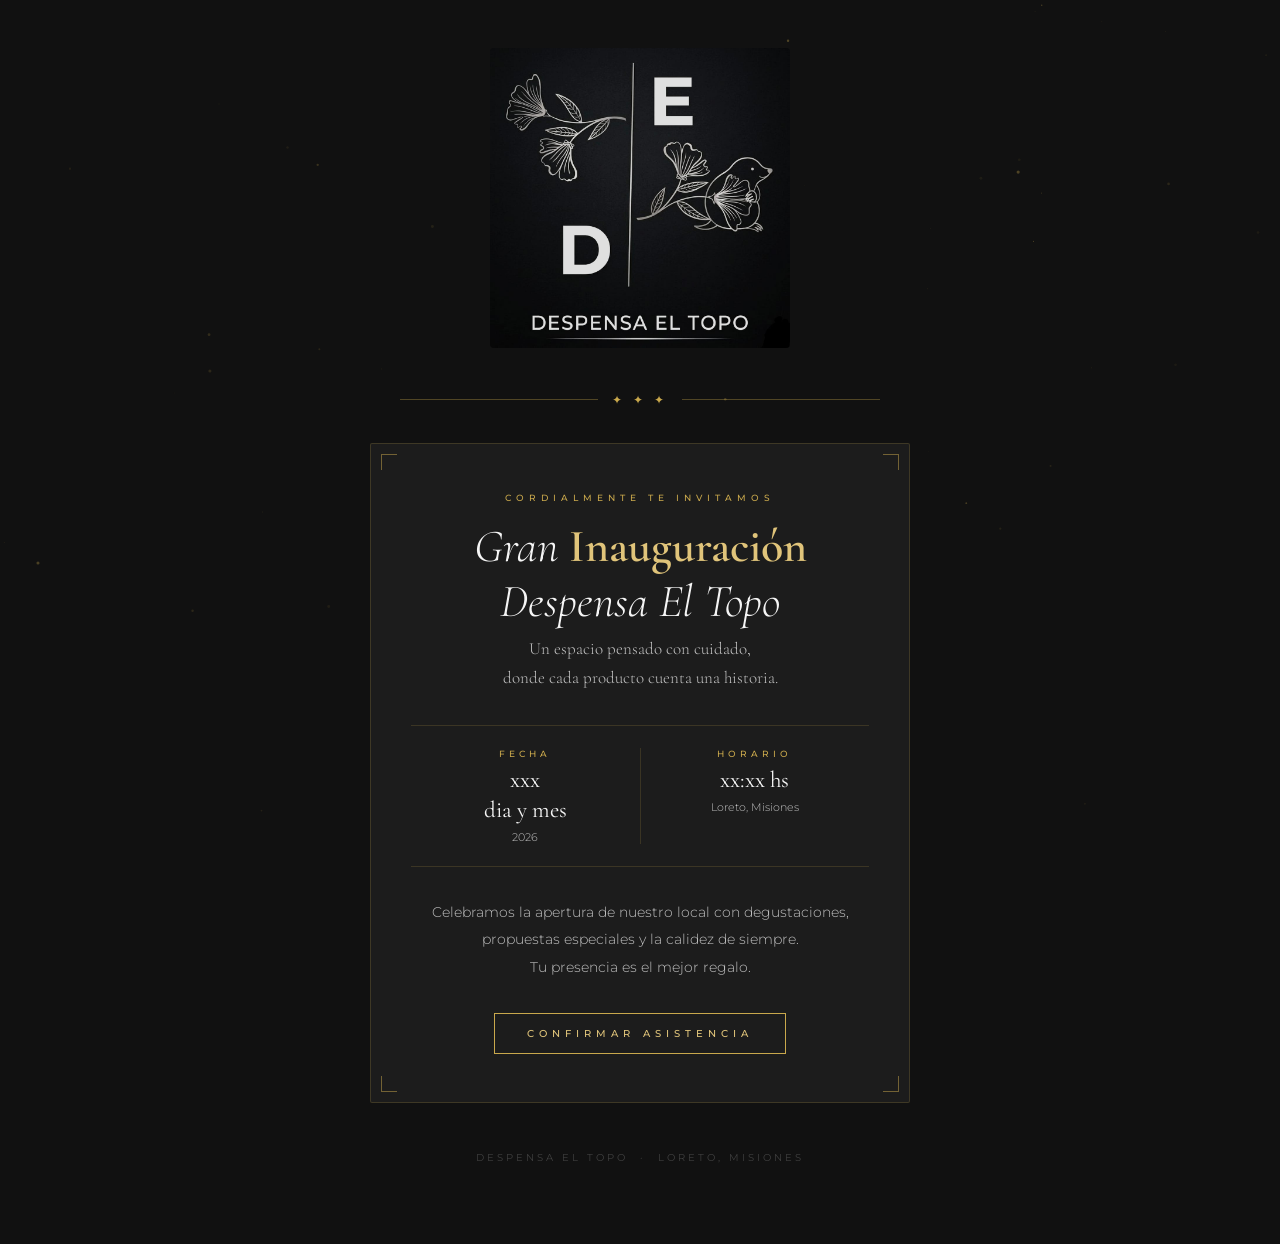
<file: index.html>
<!DOCTYPE html>
<html lang="es">
<head>
  <meta charset="UTF-8" />
  <meta name="viewport" content="width=device-width, initial-scale=1.0" />
  <title>Inauguración – Despensa El Topo</title>

  <!-- Tipografías -->
  <link
    href="https://fonts.googleapis.com/css2?family=Cormorant+Garamond:ital,wght@0,300;0,400;0,600;1,300;1,400&family=Montserrat:wght@300;400;500;600&display=swap"
    rel="stylesheet"
  />

  <!-- Estilos -->
  <link rel="stylesheet" href="styles.css" />
</head>
<body>

<!-- ══════════════════════════════════════════
     FONDO: partículas animadas
══════════════════════════════════════════ -->
<canvas id="particles"></canvas>


<!-- ══════════════════════════════════════════
     CONTENIDO PRINCIPAL
══════════════════════════════════════════ -->
<main class="page">

  <!-- Logo -->
  <div class="logo-wrap">
    <img src="[data-uri]" alt="Logo Despensa El Topo" />
  </div>

  <!-- Separador decorativo -->
  <div class="sep" aria-hidden="true">
    <div class="sep-line"></div>
    <span class="sep-icon">✦ ✦ ✦</span>
    <div class="sep-line"></div>
  </div>

  <!-- Tarjeta de invitación -->
  <article class="card">
    <div class="card-inner">

      <p class="eyebrow">Cordialmente te invitamos</p>

      <h1 class="headline">
        Gran <em>Inauguración</em><br>Despensa El Topo
      </h1>

      <p class="subtitulo">
        Un espacio pensado con cuidado,<br>
        donde cada producto cuenta una historia.
      </p>

      <!-- Detalles del evento -->
      <div class="detalles">
        <div class="detalle">
          <p class="detalle-label">Fecha</p>
          <p class="detalle-valor">xxx<br>dia y mes</p>
          <p class="detalle-sub">2026</p>
        </div>
        <div class="detalle-sep" aria-hidden="true"></div>
        <div class="detalle">
          <p class="detalle-label">Horario</p>
          <p class="detalle-valor">xx:xx hs</p>
          <p class="detalle-sub">Loreto, Misiones</p>
        </div>
      </div>

      <p class="cuerpo">
        Celebramos la apertura de nuestro local con degustaciones,<br>
        propuestas especiales y la calidez de siempre.<br>
        Tu presencia es el mejor regalo.
      </p>

      <a class="cta" href="#" role="button">Confirmar asistencia</a>

    </div>
  </article>

  <!-- Pie de página -->
  <footer class="footer">
    <p class="footer-texto">Despensa El Topo &nbsp;·&nbsp; Loreto, Misiones</p>
  </footer>

</main>


<!-- ══════════════════════════════════════════
     MODAL: confirmación de asistencia
══════════════════════════════════════════ -->
<div
  class="modal-overlay"
  id="modal"
  role="dialog"
  aria-modal="true"
  aria-labelledby="modal-heading"
>
  <!-- Fondo semi-transparente / cierre al hacer click fuera -->
  <div class="modal-backdrop" id="modal-backdrop"></div>

  <!-- Tarjeta del modal -->
  <div class="modal-card">
    <div class="modal-card-inner">

      <img class="modal-logo" id="modal-logo" src="" alt="Despensa El Topo" />

      <div class="modal-sep" aria-hidden="true">
        <div class="modal-sep-line"></div>
        <span class="modal-sep-icon">✦</span>
        <div class="modal-sep-line"></div>
      </div>

      <p class="modal-title" id="modal-heading">
        ¡<em>Te estaremos</em><br>esperando!
      </p>

      <p class="modal-sub">
        Tu confirmación nos llena de alegría.<br>
        Nos vemos el
        <strong style="color: var(--dorado-claro); font-weight: 500;">dia y mes</strong>
        a las
        <strong style="color: var(--dorado-claro); font-weight: 500;">xx : xx hs</strong><br>
        en Loreto, Misiones.
      </p>

      <button class="modal-close" id="modal-close">Cerrar ✦</button>

    </div>
  </div>
</div>


<!-- Scripts -->
<script src="main.js"></script>

</body>
</html>
</file>
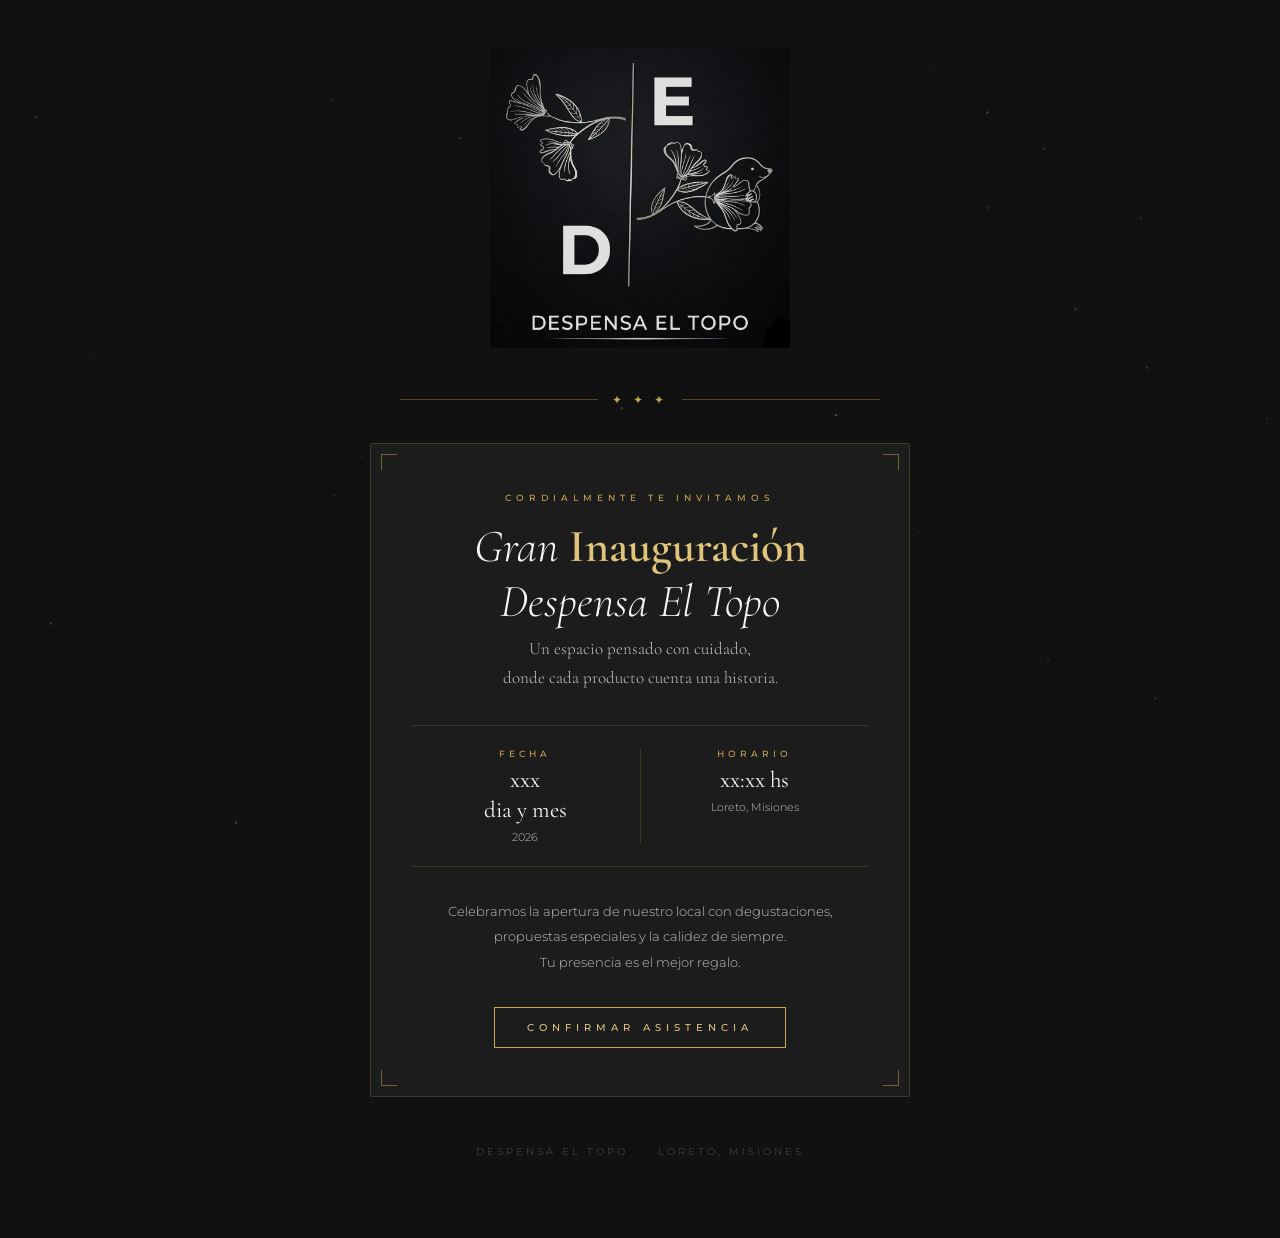
<file: invitacion-despensa-el-topo.html>
<!DOCTYPE html>
<html lang="es">
<head>
  <meta charset="UTF-8" />
  <meta name="viewport" content="width=device-width, initial-scale=1.0" />
  <title>Inauguración – Despensa El Topo</title>
  <link href="https://fonts.googleapis.com/css2?family=Cormorant+Garamond:ital,wght@0,300;0,400;0,600;1,300;1,400&family=Montserrat:wght@300;400;500;600&display=swap" rel="stylesheet" />
  <style>
    *, *::before, *::after { box-sizing: border-box; margin: 0; padding: 0; }

    :root {
      --negro: #111111;
      --gris-oscuro: #1c1c1c;
      --plata: #c0c0c0;
      --plata-claro: #e2e2e2;
      --dorado: #c9a84c;
      --dorado-claro: #e0c47a;
      --blanco: #f5f5f5;
    }

    html, body {
      background: var(--negro);
      color: var(--plata-claro);
      font-family: 'Montserrat', sans-serif;
      overflow-x: hidden;
    }

    #particles {
      position: fixed;
      inset: 0;
      pointer-events: none;
      z-index: 0;
    }

    .page {
      position: relative;
      z-index: 1;
      min-height: 100vh;
      display: flex;
      flex-direction: column;
      align-items: center;
      padding: 48px 20px 80px;
    }

    /* ── LOGO ── */
    .logo-wrap {
      opacity: 0;
      animation: fadeUp 1.2s ease forwards;
      animation-delay: 0.3s;
      margin-bottom: 44px;
      width: min(300px, 80vw);
    }
    .logo-wrap img {
      width: 100%;
      height: auto;
      display: block;
      border-radius: 4px;
    }

    /* ── SEPARADOR ── */
    .sep {
      display: flex;
      align-items: center;
      gap: 14px;
      width: 100%;
      max-width: 480px;
      margin-bottom: 36px;
      opacity: 0;
      animation: fadeUp 1s ease forwards;
      animation-delay: 1.1s;
    }
    .sep-line { flex: 1; height: 1px; background: var(--dorado); opacity: 0.35; }
    .sep-icon { color: var(--dorado); font-size: 12px; letter-spacing: 4px; }

    /* ── TARJETA ── */
    .card {
      background: var(--gris-oscuro);
      border: 1px solid rgba(201,168,76,0.2);
      border-radius: 2px;
      padding: 48px 40px;
      max-width: 540px;
      width: 100%;
      text-align: center;
      position: relative;
      opacity: 0;
      animation: fadeUp 1s ease forwards;
      animation-delay: 1.4s;
    }
    .card::before, .card::after,
    .card-inner::before, .card-inner::after {
      content: '';
      position: absolute;
      width: 16px; height: 16px;
      border-color: rgba(201,168,76,0.5);
      border-style: solid;
    }
    .card::before  { top:10px; left:10px;   border-width:1px 0 0 1px; }
    .card::after   { top:10px; right:10px;  border-width:1px 1px 0 0; }
    .card-inner::before { bottom:10px; left:10px;  border-width:0 0 1px 1px; }
    .card-inner::after  { bottom:10px; right:10px; border-width:0 1px 1px 0; }

    .eyebrow {
      font-size: 9px;
      font-weight: 500;
      letter-spacing: 5px;
      text-transform: uppercase;
      color: var(--dorado);
      margin-bottom: 16px;
    }
    .headline {
      font-family: 'Cormorant Garamond', serif;
      font-size: clamp(26px, 6.5vw, 46px);
      font-weight: 300;
      font-style: italic;
      color: var(--blanco);
      line-height: 1.2;
      margin-bottom: 6px;
    }
    .headline em {
      font-style: normal;
      font-weight: 600;
      color: var(--dorado-claro);
    }
    .subtitulo {
      font-family: 'Cormorant Garamond', serif;
      font-size: clamp(13px, 2.8vw, 17px);
      font-weight: 300;
      color: var(--plata);
      margin-bottom: 32px;
      line-height: 1.7;
    }

    .detalles {
      display: grid;
      grid-template-columns: 1fr 1px 1fr;
      margin: 32px 0;
      border-top: 1px solid rgba(201,168,76,0.18);
      border-bottom: 1px solid rgba(201,168,76,0.18);
      padding: 22px 0;
    }
    .detalle-sep { background: rgba(201,168,76,0.18); }
    .detalle { padding: 0 18px; }
    .detalle-label {
      font-size: 9px;
      letter-spacing: 4px;
      text-transform: uppercase;
      color: var(--dorado);
      margin-bottom: 7px;
      font-weight: 500;
    }
    .detalle-valor {
      font-family: 'Cormorant Garamond', serif;
      font-size: clamp(17px, 3.8vw, 23px);
      font-weight: 400;
      color: var(--blanco);
      line-height: 1.3;
    }
    .detalle-sub {
      font-size: 11px;
      color: var(--plata);
      margin-top: 4px;
      font-weight: 300;
    }

    .cuerpo {
      font-size: clamp(12px, 2.5vw, 13px);
      font-weight: 300;
      line-height: 1.95;
      color: var(--plata);
      margin-bottom: 32px;
    }

    .cta {
      display: inline-block;
      border: 1px solid var(--dorado);
      color: var(--dorado-claro);
      font-size: 10px;
      font-weight: 500;
      letter-spacing: 5px;
      text-transform: uppercase;
      text-decoration: none;
      padding: 13px 32px;
      transition: background 0.3s, color 0.3s;
      cursor: pointer;
    }
    .cta:hover { background: var(--dorado); color: var(--negro); }

    .footer {
      margin-top: 48px;
      opacity: 0;
      animation: fadeUp 1s ease forwards;
      animation-delay: 2s;
    }
    .footer-texto {
      font-size: 10px;
      letter-spacing: 3px;
      text-transform: uppercase;
      color: rgba(200,200,200,0.25);
    }

    @keyframes fadeUp {
      from { opacity:0; transform:translateY(18px); }
      to   { opacity:1; transform:translateY(0); }
    }

    @media (max-width: 480px) {
      .card { padding: 36px 22px; }
      .detalles { grid-template-columns: 1fr; gap: 18px; }
      .detalle-sep { display: none; }
      .detalle { border-bottom: 1px solid rgba(201,168,76,0.13); padding-bottom: 18px; }
      .detalle:last-child { border-bottom: none; padding-bottom: 0; }
    }

    /* ── MODAL OVERLAY ── */
    .modal-overlay {
      position: fixed;
      inset: 0;
      z-index: 100;
      display: flex;
      align-items: center;
      justify-content: center;
      opacity: 0;
      pointer-events: none;
      transition: opacity 0.4s ease;
    }
    .modal-overlay.active {
      opacity: 1;
      pointer-events: all;
    }

    /* fondo borroso */
    .modal-backdrop {
      position: absolute;
      inset: 0;
      backdrop-filter: blur(8px) brightness(0.45);
      -webkit-backdrop-filter: blur(8px) brightness(0.45);
      background: rgba(10, 10, 10, 0.55);
    }

    /* tarjeta del modal */
    .modal-card {
      position: relative;
      z-index: 1;
      background: var(--gris-oscuro);
      border: 1px solid rgba(201,168,76,0.35);
      border-radius: 2px;
      padding: 52px 44px;
      max-width: 420px;
      width: 90vw;
      text-align: center;
      transform: translateY(28px) scale(0.97);
      transition: transform 0.4s ease, opacity 0.4s ease;
      opacity: 0;
    }
    .modal-overlay.active .modal-card {
      transform: translateY(0) scale(1);
      opacity: 1;
    }

    /* esquinas decorativas del modal */
    .modal-card::before, .modal-card::after,
    .modal-card-inner::before, .modal-card-inner::after {
      content: '';
      position: absolute;
      width: 14px; height: 14px;
      border-color: rgba(201,168,76,0.55);
      border-style: solid;
    }
    .modal-card::before  { top:10px; left:10px;   border-width:1px 0 0 1px; }
    .modal-card::after   { top:10px; right:10px;  border-width:1px 1px 0 0; }
    .modal-card-inner::before { bottom:10px; left:10px;  border-width:0 0 1px 1px; }
    .modal-card-inner::after  { bottom:10px; right:10px; border-width:0 1px 1px 0; }

    .modal-logo {
      width: min(160px, 55vw);
      height: auto;
      display: block;
      margin: 0 auto 28px;
      border-radius: 3px;
    }

    .modal-sep {
      display: flex;
      align-items: center;
      gap: 10px;
      margin: 0 auto 24px;
      max-width: 260px;
    }
    .modal-sep-line { flex:1; height:1px; background: var(--dorado); opacity:0.3; }
    .modal-sep-icon { color: var(--dorado); font-size: 10px; letter-spacing: 3px; }

    .modal-title {
      font-family: 'Cormorant Garamond', serif;
      font-size: clamp(22px, 5.5vw, 32px);
      font-weight: 300;
      font-style: italic;
      color: var(--blanco);
      line-height: 1.25;
      margin-bottom: 10px;
    }
    .modal-title em {
      font-style: normal;
      font-weight: 600;
      color: var(--dorado-claro);
    }

    .modal-sub {
      font-family: 'Cormorant Garamond', serif;
      font-size: clamp(13px, 2.8vw, 15px);
      font-weight: 300;
      color: var(--plata);
      line-height: 1.7;
      margin-bottom: 26px;
    }

    .modal-close {
      display: inline-block;
      border: 1px solid rgba(201,168,76,0.4);
      color: var(--plata);
      font-size: 9px;
      font-weight: 500;
      letter-spacing: 4px;
      text-transform: uppercase;
      padding: 10px 26px;
      cursor: pointer;
      background: transparent;
      transition: background 0.3s, color 0.3s, border-color 0.3s;
      margin-top: 4px;
    }
    .modal-close:hover {
      background: rgba(201,168,76,0.1);
      border-color: var(--dorado);
      color: var(--dorado-claro);
    }
  </style>
</head>
<body>

<canvas id="particles"></canvas>

<div class="page">

  <div class="logo-wrap">
    <img src="[data-uri]" alt="Logo Despensa El Topo" />
  </div>

  <div class="sep">
    <div class="sep-line"></div>
    <span class="sep-icon">✦ ✦ ✦</span>
    <div class="sep-line"></div>
  </div>

  <div class="card">
    <div class="card-inner">

      <p class="eyebrow">Cordialmente te invitamos</p>

      <h1 class="headline">
        Gran <em>Inauguración</em><br>Despensa El Topo
      </h1>

      <p class="subtitulo">
        Un espacio pensado con cuidado,<br>donde cada producto cuenta una historia.
      </p>

      <div class="detalles">
        <div class="detalle">
          <p class="detalle-label">Fecha</p>
          <p class="detalle-valor">xxx<br>dia y mes</p>
          <p class="detalle-sub">2026</p>
        </div>
        <div class="detalle-sep"></div>
        <div class="detalle">
          <p class="detalle-label">Horario</p>
          <p class="detalle-valor">xx:xx hs</p>
          <p class="detalle-sub">Loreto, Misiones</p>
        </div>
      </div>

      <p class="cuerpo">
        Celebramos la apertura de nuestro local con degustaciones,<br>
        propuestas especiales y la calidez de siempre.<br>
        Tu presencia es el mejor regalo.
      </p>

      <a class="cta" href="#">Confirmar asistencia</a>

    </div>
  </div>

  <div class="footer">
    <p class="footer-texto">Despensa El Topo &nbsp;·&nbsp; Loreto, Misiones</p>
  </div>

</div>

<!-- MODAL CONFIRMACIÓN -->
<div class="modal-overlay" id="modal">
  <div class="modal-backdrop" id="modal-backdrop"></div>
  <div class="modal-card">
    <div class="modal-card-inner">
      <img class="modal-logo" id="modal-logo" src="" alt="Despensa El Topo" />

      <div class="modal-sep">
        <div class="modal-sep-line"></div>
        <span class="modal-sep-icon">✦</span>
        <div class="modal-sep-line"></div>
      </div>

      <p class="modal-title">¡<em>Te estaremos</em><br>esperando!</p>

      <p class="modal-sub">
        Tu confirmación nos llena de alegría.<br>
        Nos vemos el <strong style="color:var(--dorado-claro);font-weight:500">dia y mes</strong> a las <strong style="color:var(--dorado-claro);font-weight:500">xx : xx hs</strong><br>
        en Loreto, Misiones.
      </p>

      <button class="modal-close" id="modal-close">Cerrar ✦</button>
    </div>
  </div>
</div>

<script>
  const canvas = document.getElementById('particles');
  const ctx = canvas.getContext('2d');
  let W, H, particles;

  function resize() {
    W = canvas.width  = window.innerWidth;
    H = canvas.height = window.innerHeight;
  }
  function init() {
    resize();
    particles = Array.from({ length: 55 }, () => ({
      x: Math.random() * W,
      y: Math.random() * H,
      r: Math.random() * 1.3 + 0.3,
      dx: (Math.random() - 0.5) * 0.2,
      dy: (Math.random() - 0.5) * 0.15,
      alpha: Math.random() * 0.3 + 0.04,
    }));
  }
  function draw() {
    ctx.clearRect(0, 0, W, H);
    for (const p of particles) {
      ctx.beginPath();
      ctx.arc(p.x, p.y, p.r, 0, Math.PI * 2);
      ctx.fillStyle = `rgba(201,168,76,${p.alpha})`;
      ctx.fill();
      p.x += p.dx; p.y += p.dy;
      if (p.x < 0) p.x = W; if (p.x > W) p.x = 0;
      if (p.y < 0) p.y = H; if (p.y > H) p.y = 0;
    }
    requestAnimationFrame(draw);
  }
  window.addEventListener('resize', resize);
  init(); draw();

  // Copy logo src into modal
  const mainLogo = document.querySelector('.logo-wrap img');
  const modalLogo = document.getElementById('modal-logo');
  if (mainLogo && modalLogo) modalLogo.src = mainLogo.src;

  const modal = document.getElementById('modal');
  const modalClose = document.getElementById('modal-close');
  const modalBackdrop = document.getElementById('modal-backdrop');

  function openModal() {
    modal.classList.add('active');
    document.body.style.overflow = 'hidden';
  }
  function closeModal() {
    modal.classList.remove('active');
    document.body.style.overflow = '';
  }

  document.querySelector('.cta').addEventListener('click', function(e) {
    e.preventDefault();
    openModal();
  });

  modalClose.addEventListener('click', closeModal);
  modalBackdrop.addEventListener('click', closeModal);
  document.addEventListener('keydown', (e) => { if (e.key === 'Escape') closeModal(); });
</script>
</body>
</html>
</file>
<file: styles.css>
/* ============================================================
   DESPENSA EL TOPO — Invitación Inauguración
   styles.css
   ============================================================ */


/* ── RESET & BASE ── */
*, *::before, *::after {
  box-sizing: border-box;
  margin: 0;
  padding: 0;
}

:root {
  --negro:        #111111;
  --gris-oscuro:  #1c1c1c;
  --plata:        #c0c0c0;
  --plata-claro:  #e2e2e2;
  --dorado:       #c9a84c;
  --dorado-claro: #e0c47a;
  --blanco:       #f5f5f5;
}

html, body {
  background: var(--negro);
  color: var(--plata-claro);
  font-family: 'Montserrat', sans-serif;
  overflow-x: hidden;
}


/* ── PARTÍCULAS (canvas fijo) ── */
#particles {
  position: fixed;
  inset: 0;
  pointer-events: none;
  z-index: 0;
}


/* ── LAYOUT PRINCIPAL ── */
.page {
  position: relative;
  z-index: 1;
  min-height: 100vh;
  display: flex;
  flex-direction: column;
  align-items: center;
  padding: clamp(24px, 6vw, 48px) clamp(12px, 4vw, 20px) clamp(48px, 8vw, 80px);
}


/* ── LOGO ── */
.logo-wrap {
  opacity: 0;
  animation: fadeUp 1.2s ease forwards;
  animation-delay: 0.3s;
  margin-bottom: 44px;
  width: min(300px, 80vw);
}

.logo-wrap img {
  width: 100%;
  height: auto;
  display: block;
  border-radius: 4px;
}


/* ── SEPARADOR DECORATIVO ── */
.sep {
  display: flex;
  align-items: center;
  gap: 14px;
  width: 100%;
  max-width: 480px;
  margin-bottom: 36px;
  opacity: 0;
  animation: fadeUp 1s ease forwards;
  animation-delay: 1.1s;
}

.sep-line {
  flex: 1;
  height: 1px;
  background: var(--dorado);
  opacity: 0.35;
}

.sep-icon {
  color: var(--dorado);
  font-size: 12px;
  letter-spacing: 4px;
}


/* ── TARJETA PRINCIPAL ── */
.card {
  background: var(--gris-oscuro);
  border: 1px solid rgba(201, 168, 76, 0.2);
  border-radius: 2px;
  padding: 48px 40px;
  max-width: 540px;
  width: 100%;
  text-align: center;
  position: relative;
  opacity: 0;
  animation: fadeUp 1s ease forwards;
  animation-delay: 1.4s;
}

/* Esquinas decorativas de la tarjeta */
.card::before,
.card::after,
.card-inner::before,
.card-inner::after {
  content: '';
  position: absolute;
  width: 16px;
  height: 16px;
  border-color: rgba(201, 168, 76, 0.5);
  border-style: solid;
}

.card::before        { top: 10px;    left: 10px;   border-width: 1px 0 0 1px; }
.card::after         { top: 10px;    right: 10px;  border-width: 1px 1px 0 0; }
.card-inner::before  { bottom: 10px; left: 10px;   border-width: 0 0 1px 1px; }
.card-inner::after   { bottom: 10px; right: 10px;  border-width: 0 1px 1px 0; }


/* ── TIPOGRAFÍA DE LA TARJETA ── */
.eyebrow {
  font-size: 9px;
  font-weight: 500;
  letter-spacing: 5px;
  text-transform: uppercase;
  color: var(--dorado);
  margin-bottom: 16px;
}

.headline {
  font-family: 'Cormorant Garamond', serif;
  font-size: clamp(26px, 6.5vw, 46px);
  font-weight: 300;
  font-style: italic;
  color: var(--blanco);
  line-height: 1.2;
  margin-bottom: 6px;
}

.headline em {
  font-style: normal;
  font-weight: 600;
  color: var(--dorado-claro);
}

.subtitulo {
  font-family: 'Cormorant Garamond', serif;
  font-size: clamp(15px, 3.5vw, 17px);
  font-weight: 300;
  color: var(--plata);
  margin-bottom: 32px;
  line-height: 1.7;
}


/* ── BLOQUE DE DETALLES (fecha / horario) ── */
.detalles {
  display: grid;
  grid-template-columns: 1fr 1px 1fr;
  margin: 32px 0;
  border-top: 1px solid rgba(201, 168, 76, 0.18);
  border-bottom: 1px solid rgba(201, 168, 76, 0.18);
  padding: 22px 0;
}

.detalle-sep {
  background: rgba(201, 168, 76, 0.18);
}

.detalle {
  padding: 0 18px;
}

.detalle-label {
  font-size: 9px;
  letter-spacing: 4px;
  text-transform: uppercase;
  color: var(--dorado);
  margin-bottom: 7px;
  font-weight: 500;
}

.detalle-valor {
  font-family: 'Cormorant Garamond', serif;
  font-size: clamp(17px, 3.8vw, 23px);
  font-weight: 400;
  color: var(--blanco);
  line-height: 1.3;
}

.detalle-sub {
  font-size: 11px;
  color: var(--plata);
  margin-top: 4px;
  font-weight: 300;
}


/* ── CUERPO DEL MENSAJE ── */
.cuerpo {
  font-size: clamp(13px, 3vw, 14px);
  font-weight: 300;
  line-height: 1.95;
  color: var(--plata);
  margin-bottom: 32px;
}


/* ── BOTÓN CTA ── */
.cta {
  display: inline-block;
  border: 1px solid var(--dorado);
  color: var(--dorado-claro);
  font-size: 10px;
  font-weight: 500;
  letter-spacing: 5px;
  text-transform: uppercase;
  text-decoration: none;
  padding: 13px 32px;
  transition: background 0.3s, color 0.3s;
  cursor: pointer;
}

.cta:hover {
  background: var(--dorado);
  color: var(--negro);
}


/* ── FOOTER ── */
.footer {
  margin-top: 48px;
  opacity: 0;
  animation: fadeUp 1s ease forwards;
  animation-delay: 2s;
}

.footer-texto {
  font-size: 10px;
  letter-spacing: 3px;
  text-transform: uppercase;
  color: rgba(200, 200, 200, 0.25);
}


/* ── ANIMACIÓN GLOBAL ── */
@keyframes fadeUp {
  from { opacity: 0; transform: translateY(18px); }
  to   { opacity: 1; transform: translateY(0); }
}


/* ── RESPONSIVE ── */
@media (max-width: 480px) {

  /* Tarjeta */
  .card {
    padding: 32px 18px;
  }

  /* Detalles en columna */
  .detalles {
    grid-template-columns: 1fr;
    gap: 0;
    margin: 24px 0;
    padding: 18px 0;
  }

  .detalle-sep {
    display: none;
  }

  .detalle {
    border-bottom: 1px solid rgba(201, 168, 76, 0.13);
    padding: 14px 0;
  }

  .detalle:last-child {
    border-bottom: none;
    padding-bottom: 0;
  }

  /* Separador principal más angosto */
  .sep {
    max-width: 100%;
    margin-bottom: 24px;
  }

  /* Logo un poco más chico */
  .logo-wrap {
    margin-bottom: 28px;
    width: min(220px, 72vw);
  }

  /* Headline mínimo garantizado */
  .headline {
    font-size: clamp(28px, 8vw, 40px);
    margin-bottom: 10px;
  }

  /* Subtitulo sin saltos forzados */
  .subtitulo br {
    display: none;
  }

  /* Cuerpo sin saltos forzados */
  .cuerpo br {
    display: none;
  }

  /* CTA ocupa más ancho en mobile */
  .cta {
    display: block;
    width: 100%;
    text-align: center;
    padding: 15px 24px;
  }

  /* Modal más compacto */
  .modal-card {
    padding: 36px 20px;
    width: 94vw;
    max-height: 90vh;
    overflow-y: auto;
  }

  .modal-logo {
    width: min(130px, 50vw);
    margin-bottom: 20px;
  }

  .modal-title {
    font-size: clamp(22px, 7vw, 28px);
  }

  .modal-sub br {
    display: none;
  }

  .modal-close {
    display: block;
    width: 100%;
    text-align: center;
  }
}


/* ── MODAL — OVERLAY ── */
.modal-overlay {
  position: fixed;
  inset: 0;
  z-index: 100;
  display: flex;
  align-items: center;
  justify-content: center;
  opacity: 0;
  pointer-events: none;
  transition: opacity 0.4s ease;
}

.modal-overlay.active {
  opacity: 1;
  pointer-events: all;
}


/* ── MODAL — FONDO BORROSO ── */
.modal-backdrop {
  position: absolute;
  inset: 0;
  backdrop-filter: blur(8px) brightness(0.45);
  -webkit-backdrop-filter: blur(8px) brightness(0.45);
  background: rgba(10, 10, 10, 0.55);
}


/* ── MODAL — TARJETA ── */
.modal-card {
  position: relative;
  z-index: 1;
  background: var(--gris-oscuro);
  border: 1px solid rgba(201, 168, 76, 0.35);
  border-radius: 2px;
  padding: 52px 44px;
  max-width: 420px;
  width: 90vw;
  text-align: center;
  transform: translateY(28px) scale(0.97);
  transition: transform 0.4s ease, opacity 0.4s ease;
  opacity: 0;
}

.modal-overlay.active .modal-card {
  transform: translateY(0) scale(1);
  opacity: 1;
}

/* Esquinas decorativas del modal */
.modal-card::before,
.modal-card::after,
.modal-card-inner::before,
.modal-card-inner::after {
  content: '';
  position: absolute;
  width: 14px;
  height: 14px;
  border-color: rgba(201, 168, 76, 0.55);
  border-style: solid;
}

.modal-card::before        { top: 10px;    left: 10px;   border-width: 1px 0 0 1px; }
.modal-card::after         { top: 10px;    right: 10px;  border-width: 1px 1px 0 0; }
.modal-card-inner::before  { bottom: 10px; left: 10px;   border-width: 0 0 1px 1px; }
.modal-card-inner::after   { bottom: 10px; right: 10px;  border-width: 0 1px 1px 0; }


/* ── MODAL — CONTENIDO ── */
.modal-logo {
  width: min(160px, 55vw);
  height: auto;
  display: block;
  margin: 0 auto 28px;
  border-radius: 3px;
}

.modal-sep {
  display: flex;
  align-items: center;
  gap: 10px;
  margin: 0 auto 24px;
  max-width: 260px;
}

.modal-sep-line {
  flex: 1;
  height: 1px;
  background: var(--dorado);
  opacity: 0.3;
}

.modal-sep-icon {
  color: var(--dorado);
  font-size: 10px;
  letter-spacing: 3px;
}

.modal-title {
  font-family: 'Cormorant Garamond', serif;
  font-size: clamp(22px, 5.5vw, 32px);
  font-weight: 300;
  font-style: italic;
  color: var(--blanco);
  line-height: 1.25;
  margin-bottom: 10px;
}

.modal-title em {
  font-style: normal;
  font-weight: 600;
  color: var(--dorado-claro);
}

.modal-sub {
  font-family: 'Cormorant Garamond', serif;
  font-size: clamp(13px, 2.8vw, 15px);
  font-weight: 300;
  color: var(--plata);
  line-height: 1.7;
  margin-bottom: 26px;
}

.modal-close {
  display: inline-block;
  border: 1px solid rgba(201, 168, 76, 0.4);
  color: var(--plata);
  font-size: 9px;
  font-weight: 500;
  letter-spacing: 4px;
  text-transform: uppercase;
  padding: 10px 26px;
  cursor: pointer;
  background: transparent;
  transition: background 0.3s, color 0.3s, border-color 0.3s;
  margin-top: 4px;
}

.modal-close:hover {
  background: rgba(201, 168, 76, 0.1);
  border-color: var(--dorado);
  color: var(--dorado-claro);
}
</file>
